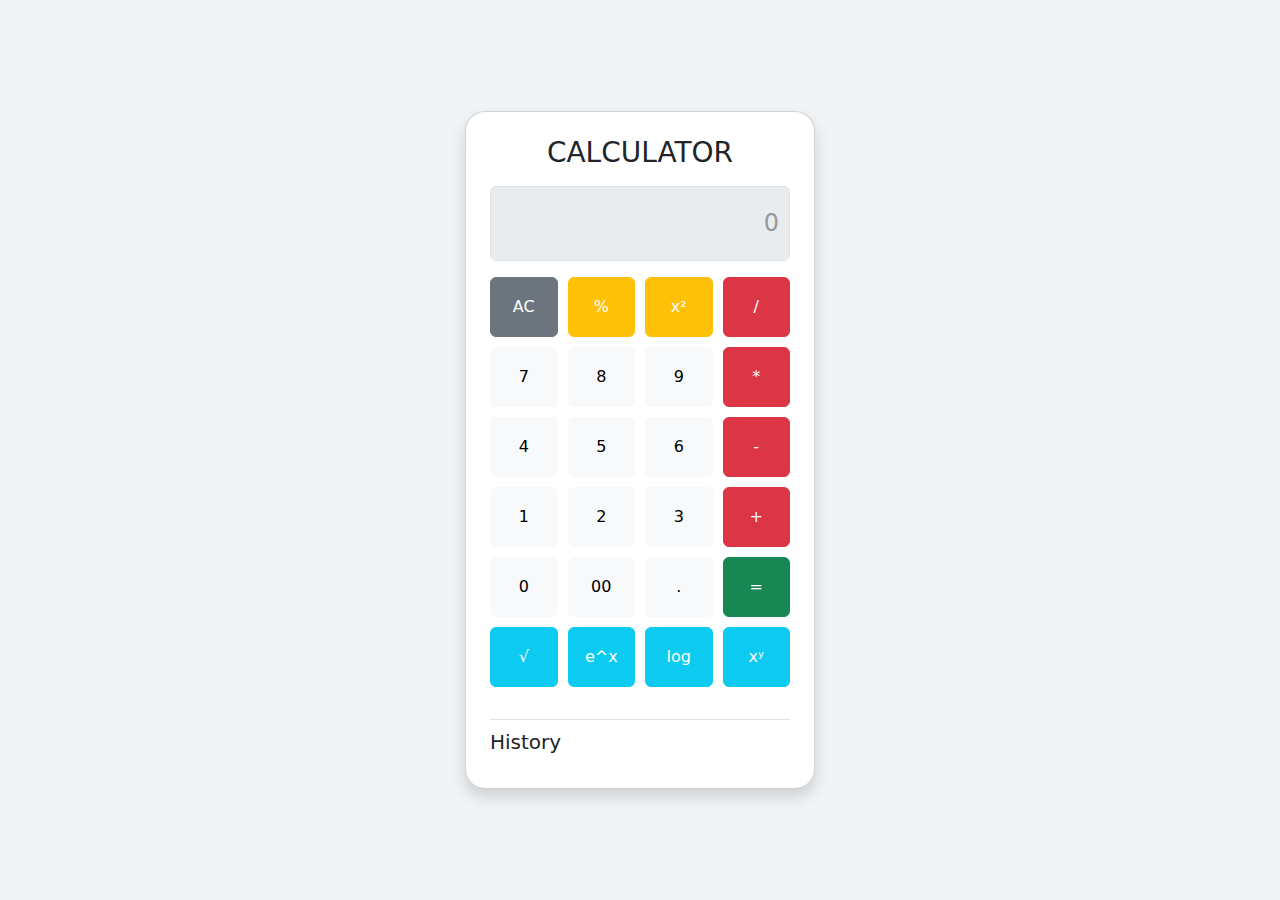
<file: Calcularor Project/index.html>
<!DOCTYPE html>
<html lang="en">
<head>
  <meta charset="UTF-8" />
  <meta name="viewport" content="width=device-width, initial-scale=1.0"/>
  <title>Calculator</title>
  <link href="https://cdn.jsdelivr.net/npm/bootstrap@5.3.0/dist/css/bootstrap.min.css" rel="stylesheet"/>
  <link rel="stylesheet" href="style.css"/>
</head>
<body>
  <div class="container d-flex flex-column align-items-center justify-content-center min-vh-100">
    <div class="calculator card p-4 shadow">
        <h3 class="text-center mb-3">CALCULATOR</h3>
      <input type="text" id="display" class="form-control text-end mb-3" disabled placeholder="0" />
      
      <!-- Buttons -->
      <div class="button-grid mb-3">
        <button class="btn btn-secondary" onclick="clearDisplay()">AC</button>

        <button class="btn btn-warning" onclick="appendOperator('%')">%</button>
        <button class="btn btn-warning" onclick="square()">x²</button>
        <button class="btn btn-danger" onclick="appendOperator('/')">/</button>

        <button class="btn btn-light" onclick="appendNumber('7')">7</button>
        <button class="btn btn-light" onclick="appendNumber('8')">8</button>
        <button class="btn btn-light" onclick="appendNumber('9')">9</button>
        <button class="btn btn-danger" onclick="appendOperator('*')">*</button>

        <button class="btn btn-light" onclick="appendNumber('4')">4</button>
        <button class="btn btn-light" onclick="appendNumber('5')">5</button>
        <button class="btn btn-light" onclick="appendNumber('6')">6</button>
        <button class="btn btn-danger" onclick="appendOperator('-')">-</button>

        <button class="btn btn-light" onclick="appendNumber('1')">1</button>
        <button class="btn btn-light" onclick="appendNumber('2')">2</button>
        <button class="btn btn-light" onclick="appendNumber('3')">3</button>
        <button class="btn btn-danger" onclick="appendOperator('+')">+</button>

        <button class="btn btn-light" onclick="appendNumber('0')">0</button>
        <button class="btn btn-light" onclick="appendDoubleZero()">00</button>

        <button class="btn btn-light" onclick="appendDecimal()">.</button>
        <button class="btn btn-success" onclick="calculate()">=</button>
        <button class="btn btn-info text-white" onclick="sqrt()">√</button>

        <button class="btn btn-info text-white" onclick="exp()">e^x</button>
        <button class="btn btn-info text-white" onclick="log()">log</button>
        <button class="btn btn-info text-white" onclick="power()">xʸ</button>

      </div>

     <!-- History -->
    <div class="history mt-3">
        <h5>History</h5>
        <ul id="historyList" class="list-group" onclick="useHistory(event)"></ul>
    </div>
    </div>
  </div>

  <script src="script.js"></script>
</body>
</html>
</file>
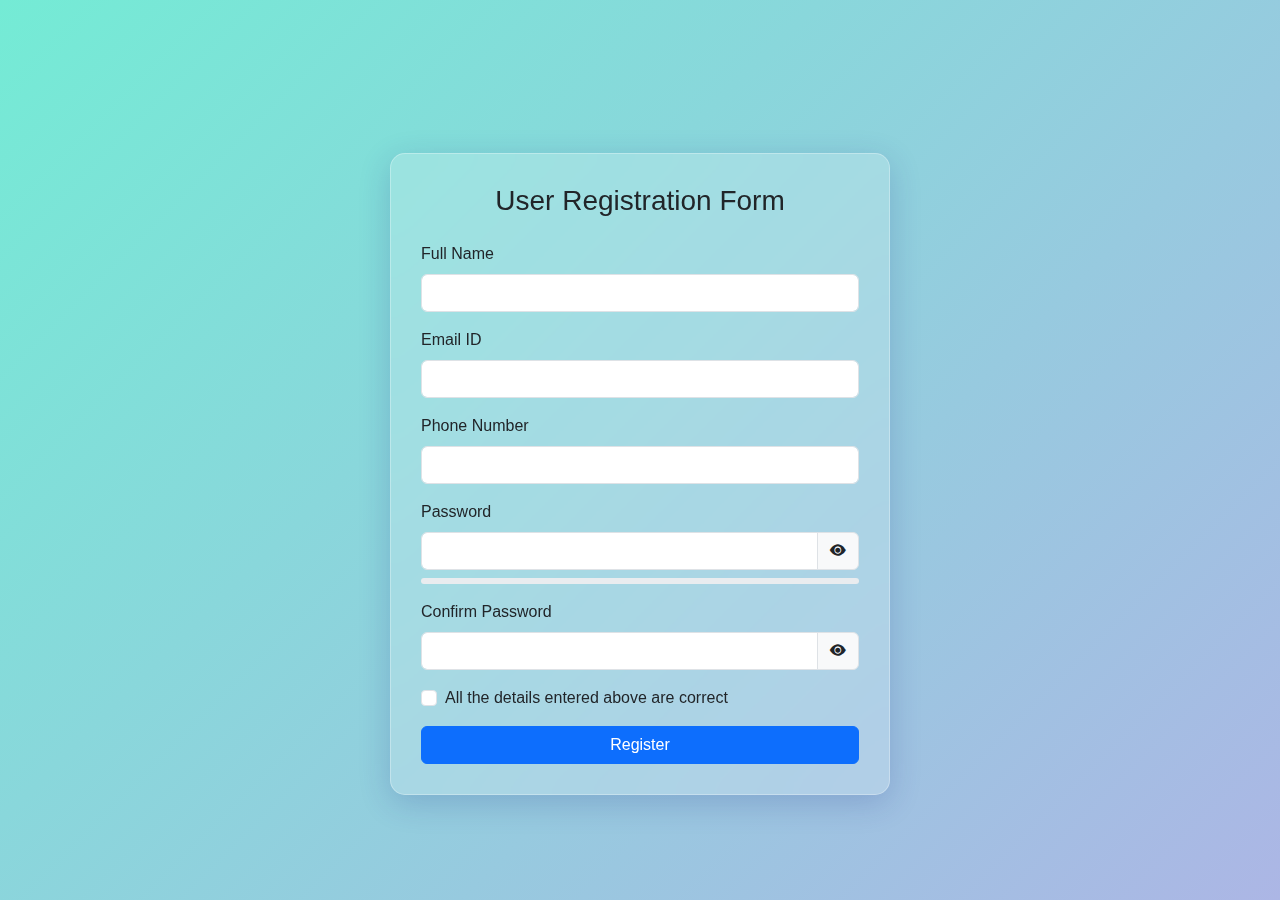
<file: Form Validation Project/index.html>
<!DOCTYPE html>
<html lang="en">
<head>
  <meta charset="UTF-8" />
  <meta name="viewport" content="width=device-width, initial-scale=1.0"/>
  <title>Form Validation</title>
  <!-- Bootstrap CSS -->
  <link href="https://cdn.jsdelivr.net/npm/bootstrap@5.3.3/dist/css/bootstrap.min.css" rel="stylesheet">
  <!-- Bootstrap Icons -->
  <link href="https://cdn.jsdelivr.net/npm/bootstrap-icons@1.10.5/font/bootstrap-icons.css" rel="stylesheet">
  <link rel="stylesheet" href="style.css" />
</head>
<body>
  <div class="container mt-5">
    <h3 class="text-center mb-4">User Registration Form</h3>
    <form id="registrationForm" novalidate>
      <!-- Full Name -->
      <div class="mb-3">
        <label class="form-label">Full Name</label>
        <input type="text" class="form-control" id="fullName">
        <small class="text-danger" id="nameError"></small>
      </div>

      <!-- Email -->
      <div class="mb-3">
        <label class="form-label">Email ID</label>
        <input type="email" class="form-control" id="email">
        <small class="text-danger" id="emailError"></small>
      </div>

      <!-- Phone Number -->
      <div class="mb-3">
        <label class="form-label">Phone Number</label>
        <input type="tel" class="form-control" id="phone">
        <small class="text-danger" id="phoneError"></small>
      </div>

      <!-- Password -->
      <div class="mb-3">
        <label class="form-label">Password</label>
        <div class="input-group">
          <input type="password" class="form-control" id="password">
          <span class="input-group-text">
            <i class="bi bi-eye-fill" id="eyePassword" style="cursor: pointer;"></i>
          </span>
        </div>
        <small class="text-danger" id="passwordError"></small>

        <!-- Password strength bar -->
        <div class="progress mt-2">
          <div id="strengthBar" class="progress-bar" role="progressbar" style="width: 0%;"></div>
        </div>
        <small class="text-muted" id="strengthLabel"></small>
      </div>

      <!-- Confirm Password -->
      <div class="mb-3">
        <label class="form-label">Confirm Password</label>
        <div class="input-group">
          <input type="password" class="form-control" id="confirmPassword">
          <span class="input-group-text">
            <i class="bi bi-eye-fill" id="eyeConfirmPassword" style="cursor: pointer;"></i>
          </span>
        </div>
        <small class="text-danger" id="confirmPasswordError"></small>
      </div>

      <!-- Checkbox -->
      <div class="form-check mb-3">
        <input class="form-check-input" type="checkbox" id="agreeCheckbox">
        <label class="form-check-label">All the details entered above are correct</label>
        <small class="text-danger d-block" id="checkboxError"></small>
      </div>

      <button type="submit" class="btn btn-primary w-100">Register</button>
    </form>
  </div>

  <!-- Script -->
  <script src="script.js"></script>
</body>
</html>
</file>
<file: Calcularor Project/style.css>
body {
  background-color: #f0f4f7;
}

.calculator {
  width: 350px;
  background: #fff;
  border-radius: 20px;
}

.button-grid {
  display: grid;
  grid-template-columns: repeat(4, 1fr);
  gap: 10px;
}

button {
  height: 60px;
  font-size: 1.2rem;
  transition: transform 0.1s ease;
}

button:active,
button.clicked {
  animation: clickPulse 0.2s;
  transform: scale(0.95);
}

@keyframes clickPulse {
  0% {
    box-shadow: 0 0 0px rgba(0, 123, 255, 0.5);
  }
  100% {
    box-shadow: 0 0 8px rgba(0, 123, 255, 0.5);
  }
}

.btn-warning,
.btn-info {
  color: white;
}

.history {
  max-height: 150px;
  overflow-y: auto;
  border-top: 1px solid #dee2e6;
  padding-top: 10px;
}

.history h5 {
  margin-bottom: 10px;
}
.history li:hover {
  background-color: #f1f1f1;
  cursor: pointer;
}
#display {
  height: 75px; /* Default was probably 60px, increase by 15px */
  font-size: 1.5rem;
  padding-right: 10px;
}
#display::placeholder {
  color: #999;
}
</file>
<file: Form Validation Project/style.css>
/* Page background */
body {
  margin: 0;
  padding: 0;
  font-family: "Segoe UI", sans-serif;
  background: linear-gradient(135deg, #74ebd5, #acb6e5);
  min-height: 100vh;
  display: flex;
  align-items: center;
  justify-content: center;
}

/* Form container with glass effect */
.container {
  width: 90%;
  max-width: 500px;
  background: rgba(255, 255, 255, 0.2);
  backdrop-filter: blur(15px);
  border-radius: 15px;
  padding: 30px;
  box-shadow: 0 8px 32px rgba(31, 38, 135, 0.2);
  border: 1px solid rgba(255, 255, 255, 0.3);
  animation: fadeIn 1.5s ease;
}

/* Input field animation */
input.form-control:focus {
  border-color: #4facfe !important;
  box-shadow: 0 0 8px rgba(79, 172, 254, 0.6);
  transform: scale(1.02);
  transition: all 0.3s ease;
}

/* Input smooth transition */
input.form-control {
  transition: all 0.3s ease;
}

/* Eye icon effect */
.input-group-text i {
  transition: transform 0.2s ease;
}

.input-group-text:hover i {
  transform: scale(1.2);
  color: #007bff;
}

/* Checkbox focus effect */
.form-check-input:focus {
  box-shadow: 0 0 5px #00f3ff;
}

/* Submit button hover */
button[type="submit"]:hover {
  background-color: #007bff;
  transform: scale(1.03);
  transition: 0.3s ease;
}

/* Fade-in animation */
@keyframes fadeIn {
  from {
    opacity: 0;
    transform: translateY(40px);
  }
  to {
    opacity: 1;
    transform: translateY(0);
  }
}

/* Responsive adjustments */
@media (max-width: 576px) {
  .container {
    padding: 20px;
  }

  h3 {
    font-size: 1.4rem;
    text-align: center;
  }

  label,
  small,
  .form-check-label {
    font-size: 0.9rem;
  }

  button[type="submit"] {
    font-size: 1rem;
  }

  .input-group-text {
    padding: 0.375rem 0.6rem;
  }
}
/* Hover effect for form inputs */
input.form-control:hover,
input.form-control:focus {
  border-color: #4facfe !important;
  background-color: #f0faff;
  box-shadow: 0 0 10px rgba(79, 172, 254, 0.3);
  transition: all 0.3s ease;
}
.form-check-input:hover {
  transform: scale(1.05);
  box-shadow: 0 0 5px #00f3ff;
  transition: 0.3s ease;
}

button[type="submit"]:hover {
  background-color: #007bff;
  transform: scale(1.05);
  box-shadow: 0 0 8px rgba(0, 123, 255, 0.4);
}
/* Password strength bar styling */
.progress {
  height: 6px; /* <-- Decrease this value as needed */
  margin-top: 5px;
}
</file>
